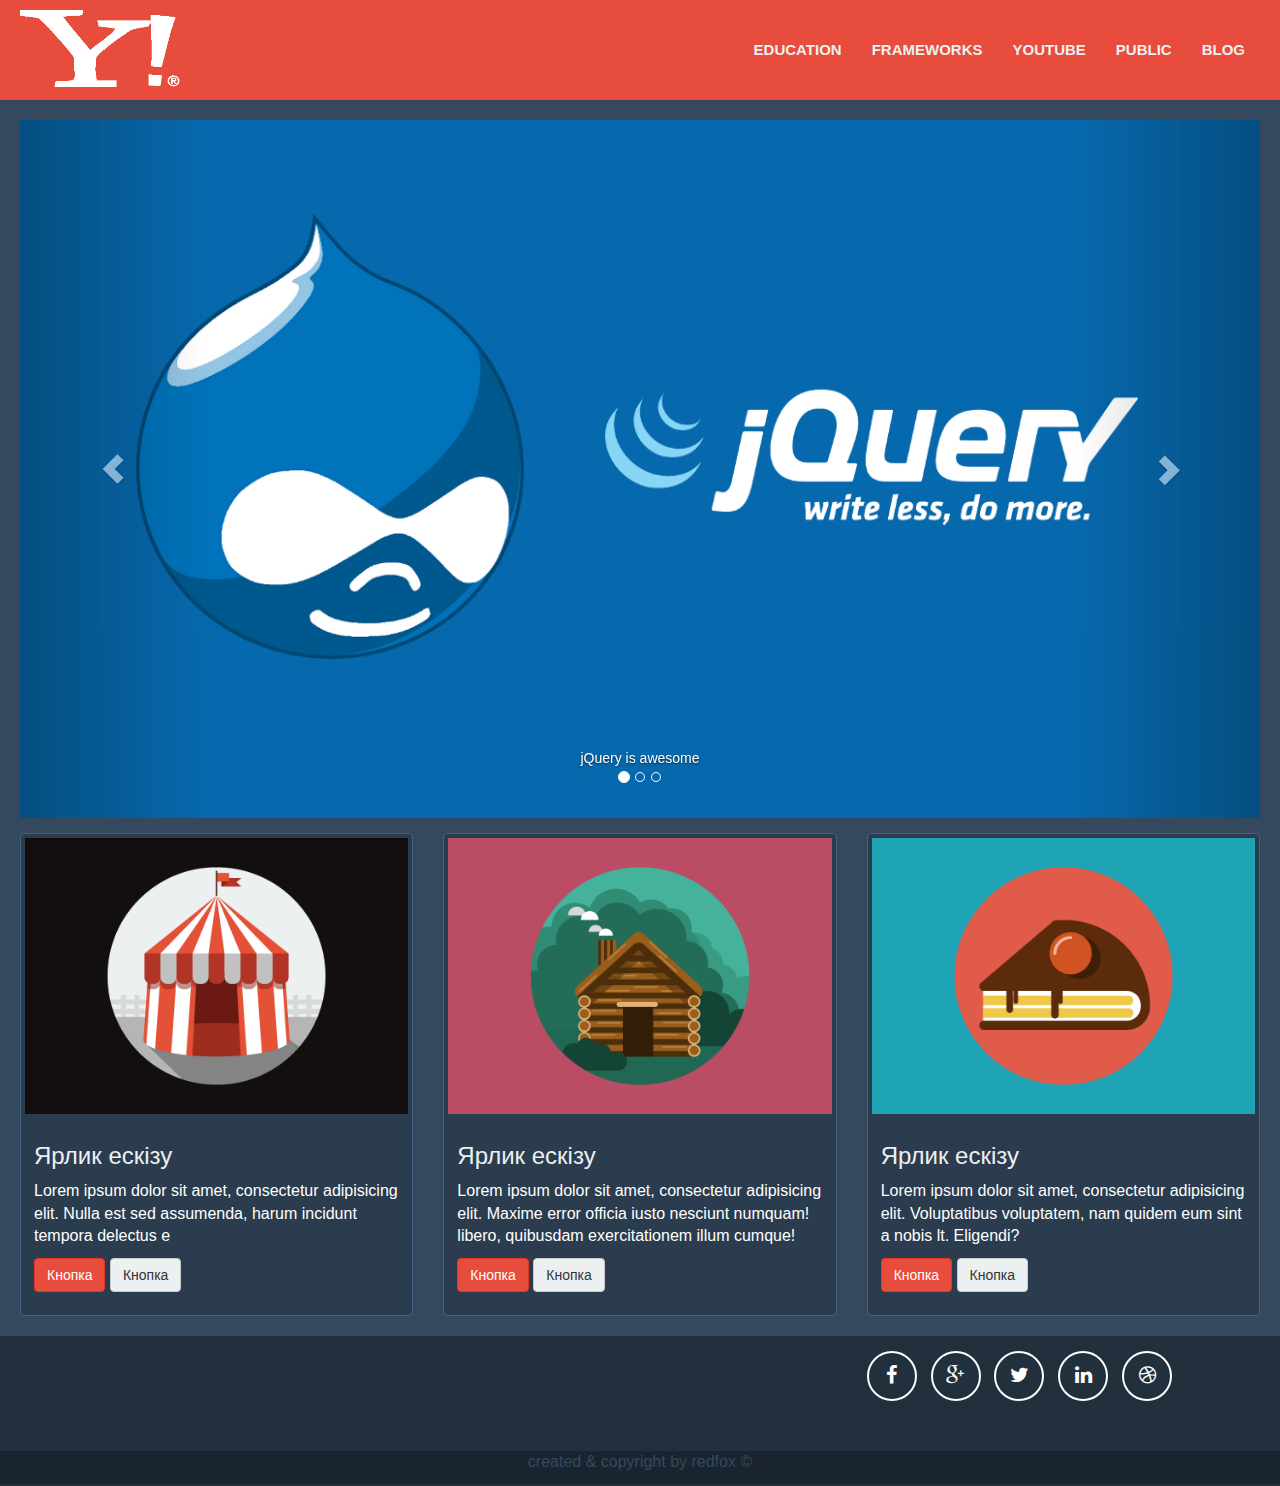
<file: index.html>
<!DOCTYPE html>
<html lang="en">
  <head>
    <meta charset="utf-8">
    <meta http-equiv="X-UA-Compatible" content="IE=edge">
    <meta name="viewport" content="width=device-width, initial-scale=1">
    <title>title</title>
    <link rel="stylesheet" href="css/styles.css">
    <link rel="stylesheet" href="css/owl.carousel.css">

    <!-- HTML5 shim and Respond.js for IE8 support of HTML5 elements and media queries -->
    <!-- WARNING: Respond.js doesn't work if you view the page via file:// -->
    <!--[if lt IE 9]>
      <script src="https://oss.maxcdn.com/html5shiv/3.7.2/html5shiv.min.js"></script>
      <script src="https://oss.maxcdn.com/respond/1.4.2/respond.min.js"></script>
    <![endif]-->
      
  </head>
<body>

<!--Navigation-->
<nav class="navbar navbar-default" role="navigation">
  <div class="container">
    <!-- Бренд та перемикач згруповані для кращого відображення на мобільних пристроях -->
    <div class="navbar-header">
      <button type="button" class="navbar-toggle collapsed" data-toggle="collapse" data-target="#bs-example-navbar-collapse-1">
        <span class="sr-only">Toggle navigation</span>
        <span class="icon-bar"></span>
        <span class="icon-bar"></span>
        <span class="icon-bar"></span>
      </button>
      <a class="navbar-brand" href="#"><img src="img/logo.png" height="77" width="160" alt=""></a>
    </div>

    <!-- Зібрано навігаційні лінки, форми, та інший вміст для переключення -->
    <div class="collapse navbar-collapse" id="bs-example-navbar-collapse-1">
      <ul class="nav navbar-nav navbar-right">
        <li>
          <a href="#">education<span class="sr-only">(поточний)</span></a>
        </li>
        <li>
        <a href="/single.html">frameworks</a>
      </li>
        <li>
          <a href="#">youtube</a>
        </li>
        <li>
          <a href="#">public</a>
        </li>
        <li>
          <a href="#">blog</a>
        </li>
      </ul>
    </div><!-- /.navbar-collapse -->
  </div><!-- /.container -->
</nav>


<!-- Page Content -->
<section id="content">
  <div class="container">
    <div class="row">
      <div class="col-md-12">

          <!-- SLIDER owl-carousel
          <div id="owl-demo" class="owl-carousel owl-theme">
            <div class="item"><img src="img/jquery-logo.png" class="img-responsive" alt="The Last of us"></div>
            <div class="item"><img src="img/100.jpg"  class="img-responsive" alt="GTA V"></div>
            <div class="item"><img src="img/universa.jpg" class="img-responsive" alt="Mirror Edge"></div>
        </div>  -->

        <div id="carousel-example-generic" class="carousel slide" data-ride="carousel">
          <!-- Indicators -->
          <ol class="carousel-indicators">
            <li data-target="#carousel-example-generic" data-slide-to="0" class="active"></li>
            <li data-target="#carousel-example-generic" data-slide-to="1"></li>
            <li data-target="#carousel-example-generic" data-slide-to="2"></li>
          </ol>

          <!-- Обгортка для слайдів -->
          <div class="carousel-inner" role="listbox">
            <div class="item active">
              <img src="img/jquery-logo.png" height="720" width="1280" alt="...">
              <div class="carousel-caption">
                jQuery is awesome
              </div>
            </div>
            <div class="item">
              <img src="img/universa.jpg" height="720" width="1280" alt="...">
              <div class="carousel-caption">
                universal pictures
              </div>
            </div>
            <div class="item">
              <img src="img/100.jpg" height="720" width="1280" alt="...">
              <div class="carousel-caption">
                one hundred
              </div>
            </div>
          </div>

          <!-- Управління -->
          <a class="left carousel-control" href="#carousel-example-generic" role="button" data-slide="prev">
            <span class="glyphicon glyphicon-chevron-left" aria-hidden="true"></span>
            <span class="sr-only">Попередній</span>
          </a>
          <a class="right carousel-control" href="#carousel-example-generic" role="button" data-slide="next">
            <span class="glyphicon glyphicon-chevron-right" aria-hidden="true"></span>
            <span class="sr-only">Наступний</span>
          </a>
        </div> <!-- / b-carousel -->

      </div>
    </div>
  </div>


  <figure>
    <div class="container">
      <div class="row">
        <div class="col-sm-6 col-md-4">
          <div class="thumbnail">
            <img src="img/circus.png" alt="...">
            <div class="caption">
              <h3>Ярлик ескізу</h3>
              <p>Lorem ipsum dolor sit amet, consectetur adipisicing elit. Nulla est sed assumenda, harum incidunt tempora delectus e</p>
              <p><a href="#" class="btn btn-danger" role="button">Кнопка</a> <a href="#" class="btn btn-default" role="button">Кнопка</a></p>
            </div>
          </div>
        </div>
   
         <div class="col-sm-6 col-md-4">
          <div class="thumbnail">
            <img src="img/cabin.png" alt="...">
            <div class="caption">
              <h3>Ярлик ескізу</h3>
              <p>Lorem ipsum dolor sit amet, consectetur adipisicing elit. Maxime error officia iusto nesciunt numquam!  libero, quibusdam exercitationem illum cumque!</p>
              <p><a href="#" class="btn btn-danger" role="button">Кнопка</a> <a href="#" class="btn btn-default" role="button">Кнопка</a></p>
            </div>
          </div>
        </div>

        <div class="col-sm-6 col-md-4">
          <div class="thumbnail">
            <img src="img/cake.png" alt="...">
            <div class="caption">
              <h3>Ярлик ескізу</h3>
              <p>Lorem ipsum dolor sit amet, consectetur adipisicing elit. Voluptatibus voluptatem, nam quidem eum sint a nobis lt. Eligendi?</p>
              <p><a href="#" class="btn btn-danger" role="button">Кнопка</a> <a href="#" class="btn btn-default" role="button">Кнопка</a></p>
            </div>
          </div>
        </div>
      </div>
    </div>
  </figure>
</section>


<!-- FOOTER -->
<footer>
    <div class="container">
    <div class="row">
      <div class="col-md-4"></div>
      <div class="col-md-4"></div>
      <div class="col-md-4">
        <ul class="list-inline">
          <li>
              <a href="#" class="btn-social btn-outline"><i class="fa fa-fw fa-facebook"></i></a>
          </li>
          <li>
              <a href="#" class="btn-social btn-outline"><i class="fa fa-fw fa-google-plus"></i></a>
          </li>
          <li>
              <a href="#" class="btn-social btn-outline"><i class="fa fa-fw fa-twitter"></i></a>
          </li>
          <li>
              <a href="#" class="btn-social btn-outline"><i class="fa fa-fw fa-linkedin"></i></a>
          </li>
          <li>
              <a href="#" class="btn-social btn-outline"><i class="fa fa-fw fa-dribbble"></i></a>
          </li>
        </ul>
      </div>
    </div>
  </div>
  
  <div class="copyright ">
    <div class="container">
      <div class="row">
        <div class="col-md-12">
          <p class="text-center">created & copyright by  redfox &copy;</p>
        </div>
      </div>
    </div>
  </div>
</footer>





    
    
    <script src="js/jquery.js"></script>
    <script src="js/bootstrap.js"></script>
    <script src="js/owl.carousel.js"></script>
    <script src="js/application.js"></script>
</body>
</html>
</file>
